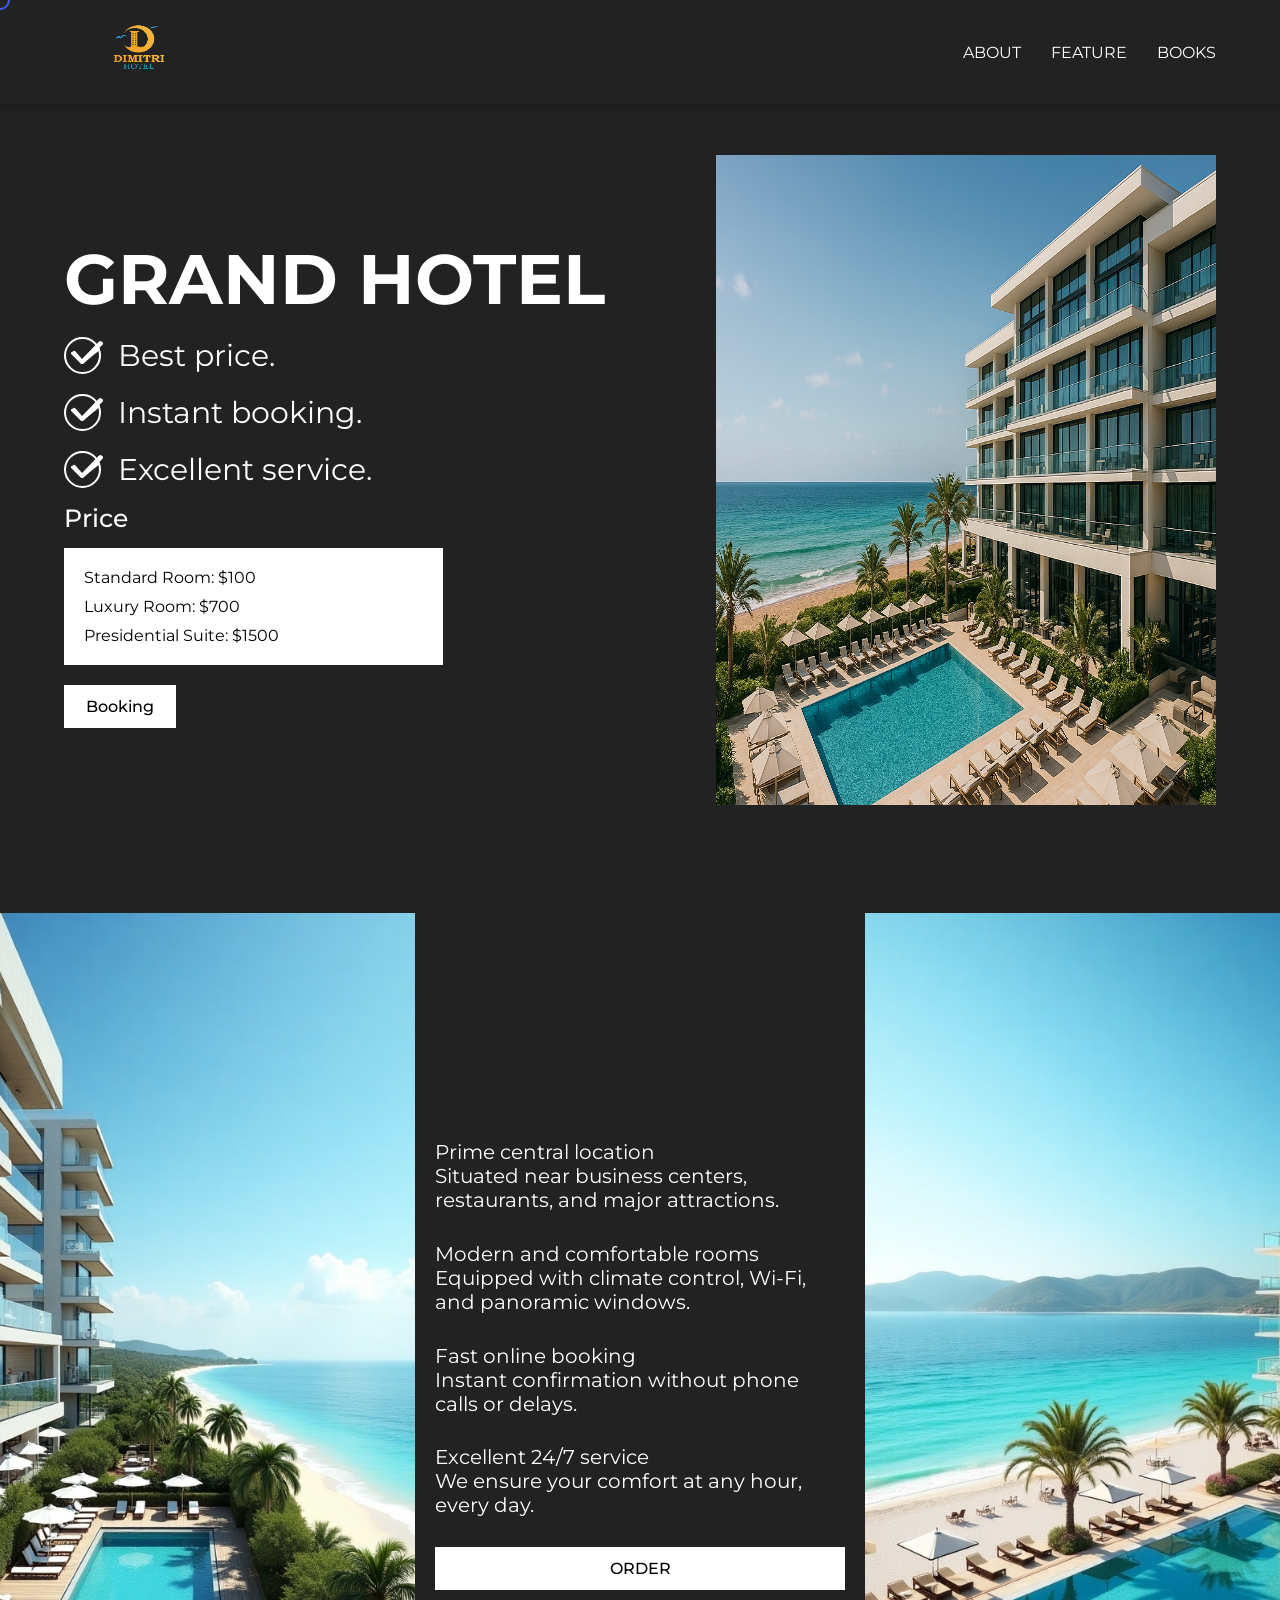
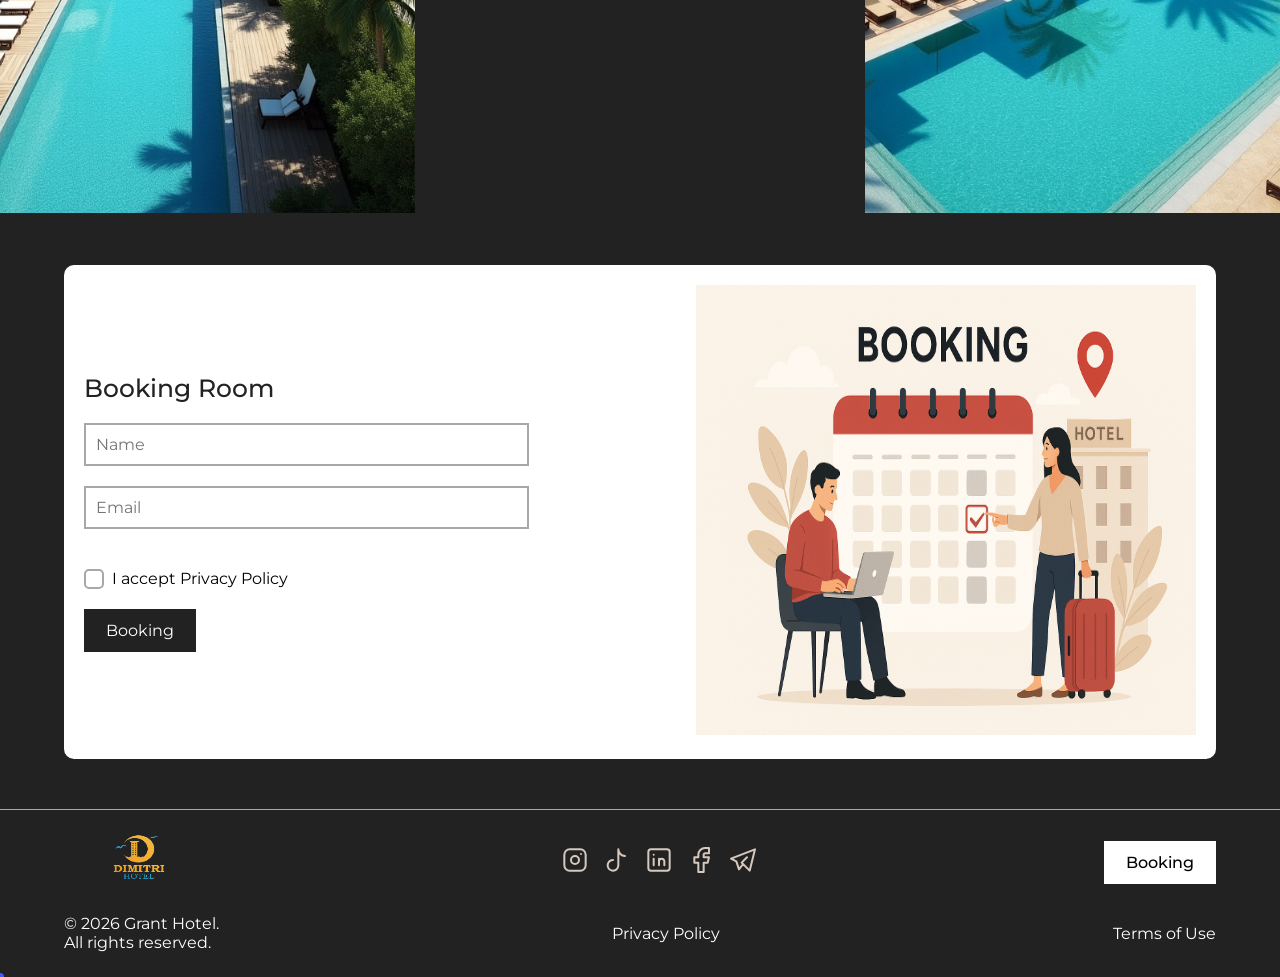
<file: index.html>
<!-- @format -->

<!doctype html>
<html lang="en">
    <head>
        <meta charset="UTF-8" />
        <meta name="viewport" content="width=device-width, initial-scale=1.0" />
        <link rel="stylesheet" href="../style/style.css" />
        <link
            rel="stylesheet"
            href="https://cdnjs.cloudflare.com/ajax/libs/font-awesome/6.7.2/css/all.min.css"
            integrity="sha512-Evv84Mr4kqVGRNSgIGL/F/aIDqQb7xQ2vcrdIwxfjThSH8CSR7PBEakCr51Ck+w+/U6swU2Im1vVX0SVk9ABhg=="
            crossorigin="anonymous"
            referrerpolicy="no-referrer"
        />
        <title>Grant Hotel</title>
    </head>
    <body>
        <header class="header">
            <div class="container">
                <div class="header__wrapper flex">
                    <div class="header__logo">
                        <a class="header__logo_link" href="#">
                            <img
                                class="header_logo_img logo"
                                src="../assets/image/logo.png"
                                alt="Grant Hotel Logo"
                            />
                        </a>
                    </div>
                    <nav class="navbar" aria-label="Main Navigation">
                        <ul class="header__nav-list">
                            <li class="header__nav-item">
                                <a class="header__nav-link" href="#about"
                                    >About</a
                                >
                            </li>
                            <li class="header__nav-item">
                                <a class="header__nav-link" href="#feature"
                                    >Feature</a
                                >
                            </li>
                            <li class="header__nav-item">
                                <a class="header__nav-link" href="#books"
                                    >Books</a
                                >
                            </li>
                        </ul>
                    </nav>
                    <div id="menu-bar" class="sendwitch">
                        <i class="fa-solid fa-bars"></i>
                    </div>
                </div>
            </div>
        </header>

        <main id="about" class="main fade-in-section">
            <div class="container">
                <div class="main__wrapper flex">
                    <div class="main_content">
                        <h1 class="main__title font-70-bold white">
                            GRAND HOTEL
                        </h1>
                        <div class="main__left flex-2">
                            <p class="main__text flex-2 font-30 white">
                                <img
                                    class="main__text-icon"
                                    src="../assets/image/tick.svg"
                                    alt="tick icon"
                                />
                                Best price.
                            </p>
                            <p class="main__text flex-2 font-30 white">
                                <img
                                    class="main__text-icon"
                                    src="../assets/image/tick.svg"
                                    alt="tick icon"
                                />
                                Instant booking.
                            </p>
                            <p class="main__text flex-2 font-30 white">
                                <img
                                    class="main__text-icon"
                                    src="../assets/image/tick.svg"
                                    alt="tick icon"
                                />
                                Excellent service.
                            </p>
                        </div>
                        <p class="main__price-title font-25-medium white">
                            Price
                        </p>
                        <ul class="main__price-list flex-2">
                            <li class="main__price-item font-16">
                                Standard Room: $100
                            </li>
                            <li class="main__price-item font-16">
                                Luxury Room: $700
                            </li>
                            <li class="main__price-item font-16">
                                Presidential Suite: $1500
                            </li>
                        </ul>
                        <div class="main__order">
                            <button class="btn" type="button">
                                <span>Booking</span>
                            </button>
                        </div>
                    </div>
                    <div class="main__image-wrapper">
                        <img
                            class="main__image"
                            width="700"
                            height="650"
                            src="../assets/image/hotel.png"
                            alt="hotel img"
                        />
                    </div>
                </div>
            </div>
        </main>

        <section id="feature" class="feature flex-2 fade-in-section">
            <div class="feature__image">
                <img src="../assets/image/left.jpg" alt="Left building" />
            </div>

            <div class="feature-content flex-2">
                <ul class="feature__list flex-2">
                    <li class="feature__item flex-2">
                        <p class="feature__text font-20 white">
                            Prime central location<br />
                            Situated near business centers, restaurants, and
                            major attractions.
                        </p>
                    </li>
                    <li class="feature__item flex-2">
                        <p class="feature__text font-20 white">
                            Modern and comfortable rooms<br />
                            Equipped with climate control, Wi-Fi, and panoramic
                            windows.
                        </p>
                    </li>
                    <li class="feature__item flex-2">
                        <p class="feature__text font-20 white">
                            Fast online booking<br />
                            Instant confirmation without phone calls or delays.
                        </p>
                    </li>
                    <li class="feature__item flex-2 font-20 white">
                        Excellent 24/7 service <br />
                        We ensure your comfort at any hour, every day.
                    </li>
                </ul>
                <button class="btn">ORDER</button>
            </div>

            <div class="feature__image">
                <img src="../assets/image/right.jpg" alt="Right building" />
            </div>
        </section>

        <section id="books" class="form fade-in-section">
            <div class="container">
                <div class="form__wrapper flex">
                    <form class="form__body flex-2" action="">
                        <p class="form__title font-25-medium">Booking Room</p>
                        <input
                            class="form__input font-16"
                            type="name"
                            name="name"
                            placeholder="Name"
                        />
                        <input
                            class="form__input font-16"
                            type="email"
                            name="email"
                            placeholder="Email"
                        />
                        <p class="form__error"></p>
                        <div class="form_checkbox-group">
                            <label class="form__label flex-2" for="checkbox">
                                <input
                                    class="form__checkbox"
                                    type="checkbox"
                                    name="checkbox"
                                    id="checkbox"
                                />
                                <span class="form__custom-checkbox"></span>
                                <span class="form__label-text font-16">
                                    I accept Privacy Policy</span
                                >
                            </label>
                        </div>
                        <div class="order">
                            <button
                                class="btn btn_form font-16 white"
                                type="button"
                            >
                                <span>Booking</span>
                            </button>
                        </div>
                    </form>
                    <div class="form__image-wrapper">
                        <img
                            class="form__image"
                            src="../assets/image/booking.png"
                            alt="booking img"
                        />
                    </div>
                </div>
            </div>
        </section>

        <footer class="footer fade-in-section">
            <div class="container">
                <div class="footer__wrapper">
                    <div class="footer__top flex">
                        <div class="footer__logo">
                            <a class="footer__logo-link" href="#">
                                <img
                                    class="footer__logo-img logo"
                                    src="../assets/image/logo.png"
                                    alt="Grant Hotel Logo"
                                />
                            </a>
                        </div>
                        <div
                            class="footer__social flex-2"
                            id="socialLinks"
                        ></div>
                        <div class="footer__order">
                            <button class="btn" type="button">
                                <span>Booking</span>
                            </button>
                        </div>
                    </div>
                    <div class="footer__bottom flex">
                        <div>
                            <p class="footer__text font-16 white"></p>
                        </div>

                        <div>
                            <a class="footer__link font-16 white" href="#"
                                >Privacy Policy</a
                            >
                        </div>
                        <div>
                            <a class="footer__link font-16 white" href="#"
                                >Terms of Use</a
                            >
                        </div>
                    </div>
                </div>
            </div>
        </footer>

        <div class="cursor-dot" aria-hidden="true"></div>
        <div class="cursor-ring" aria-hidden="true"></div>

        <noscript
            >Please enable JavaScript in your browser to view this site
            properly!</noscript
        >
        <script src="./script/main.js"></script>
    </body>
</html>
</file>
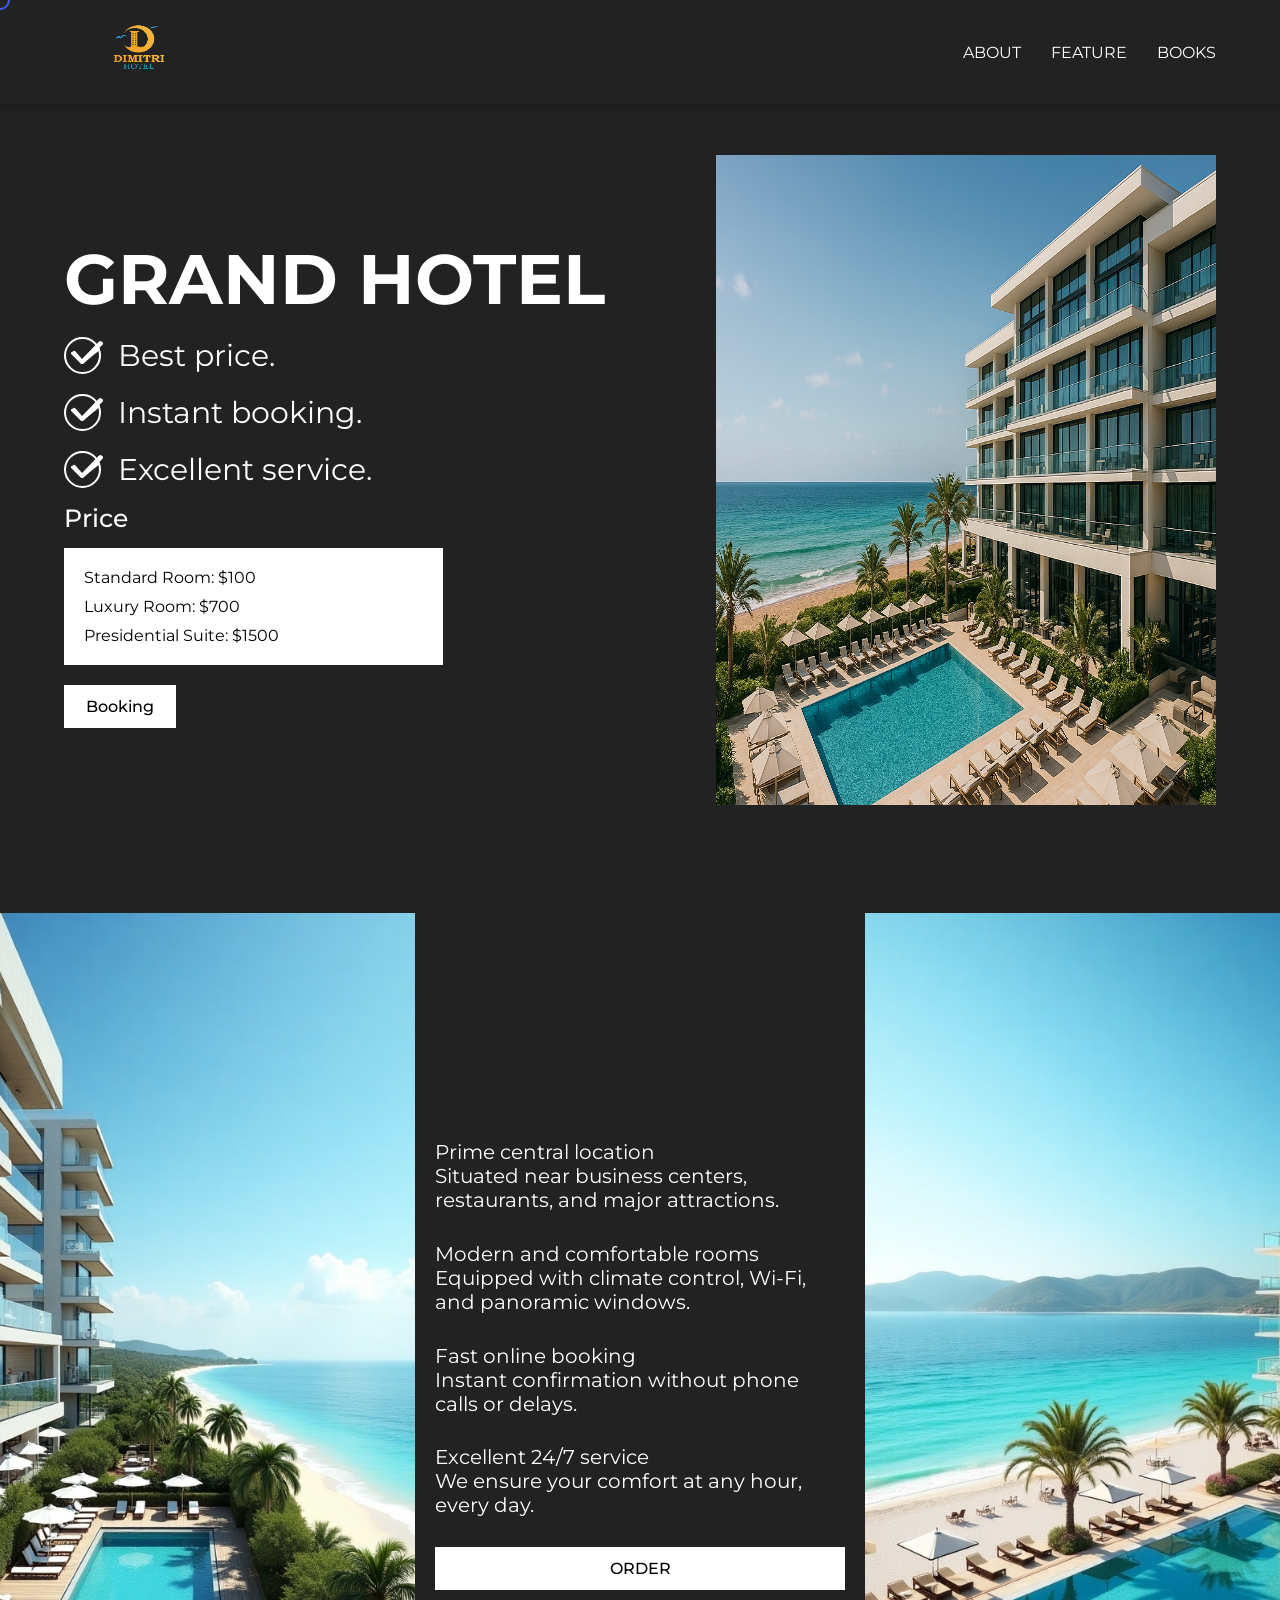
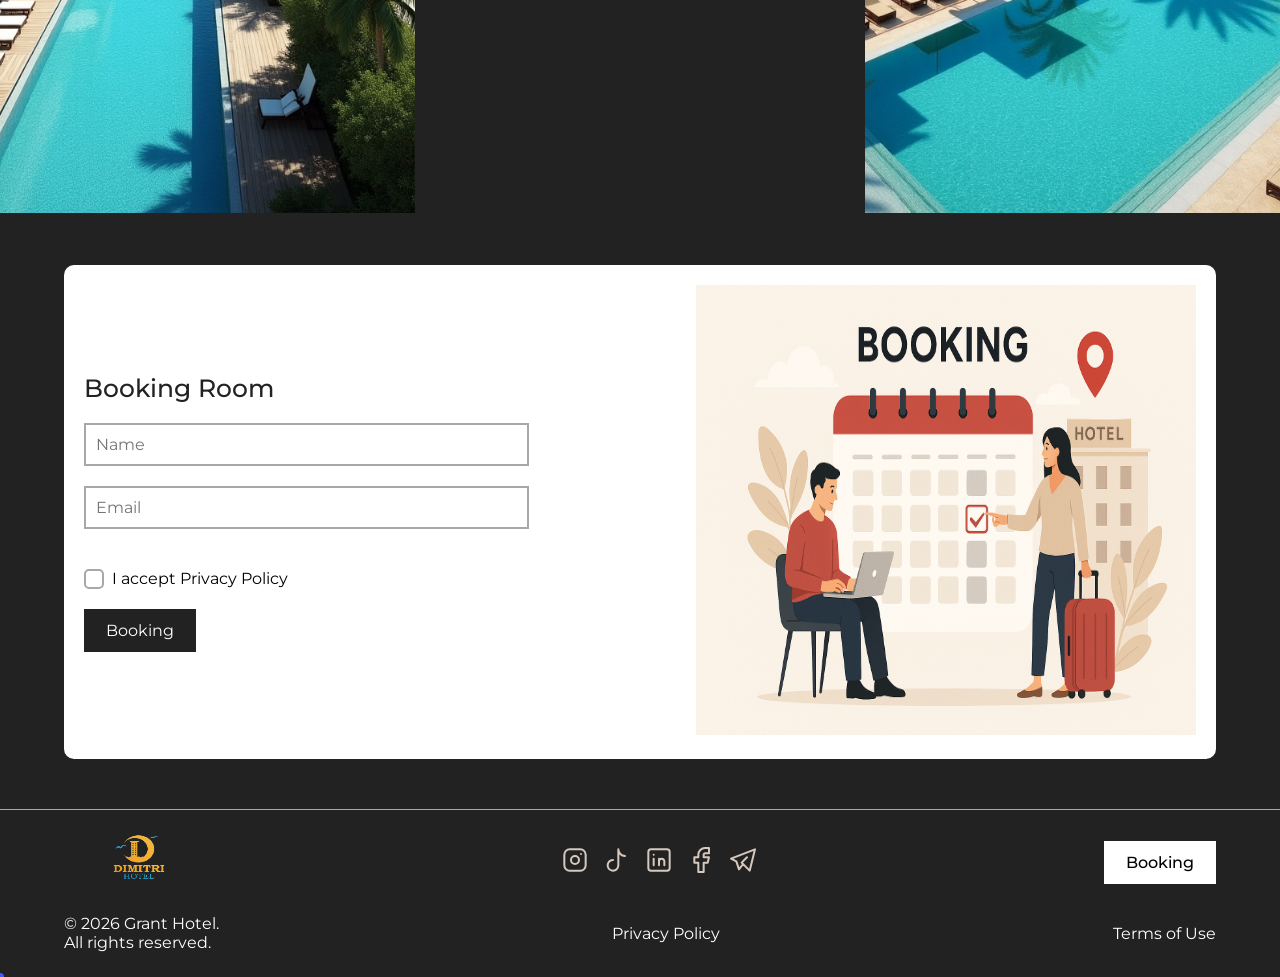
<file: html/index.html>
<!-- @format -->

<!doctype html>
<html lang="en">
    <head>
        <meta charset="UTF-8" />
        <meta name="viewport" content="width=device-width, initial-scale=1.0" />
        <link rel="stylesheet" href="../style/style.css" />
        <link
            rel="stylesheet"
            href="https://cdnjs.cloudflare.com/ajax/libs/font-awesome/6.7.2/css/all.min.css"
            integrity="sha512-Evv84Mr4kqVGRNSgIGL/F/aIDqQb7xQ2vcrdIwxfjThSH8CSR7PBEakCr51Ck+w+/U6swU2Im1vVX0SVk9ABhg=="
            crossorigin="anonymous"
            referrerpolicy="no-referrer"
        />
        <title>Grant Hotel</title>
    </head>
    <body>
        <header class="header">
            <div class="container">
                <div class="header__wrapper flex">
                    <div class="header__logo">
                        <a class="header__logo_link" href="#">
                            <img
                                class="header_logo_img logo"
                                src="../assets/image/logo.png"
                                alt="Grant Hotel Logo"
                            />
                        </a>
                    </div>
                    <nav class="navbar" aria-label="Main Navigation">
                        <ul class="header__nav-list">
                            <li class="header__nav-item">
                                <a class="header__nav-link" href="#about"
                                    >About</a
                                >
                            </li>
                            <li class="header__nav-item">
                                <a class="header__nav-link" href="#feature"
                                    >Feature</a
                                >
                            </li>
                            <li class="header__nav-item">
                                <a class="header__nav-link" href="#books"
                                    >Books</a
                                >
                            </li>
                        </ul>
                    </nav>
                    <div id="menu-bar" class="sendwitch">
                        <i class="fa-solid fa-bars"></i>
                    </div>
                </div>
            </div>
        </header>

        <main id="about" class="main fade-in-section">
            <div class="container">
                <div class="main__wrapper flex">
                    <div class="main_content">
                        <h1 class="main__title font-70-bold white">
                            GRAND HOTEL
                        </h1>
                        <div class="main__left flex-2">
                            <p class="main__text flex-2 font-30 white">
                                <img
                                    class="main__text-icon"
                                    src="../assets/image/tick.svg"
                                    alt="tick icon"
                                />
                                Best price.
                            </p>
                            <p class="main__text flex-2 font-30 white">
                                <img
                                    class="main__text-icon"
                                    src="../assets/image/tick.svg"
                                    alt="tick icon"
                                />
                                Instant booking.
                            </p>
                            <p class="main__text flex-2 font-30 white">
                                <img
                                    class="main__text-icon"
                                    src="../assets/image/tick.svg"
                                    alt="tick icon"
                                />
                                Excellent service.
                            </p>
                        </div>
                        <p class="main__price-title font-25-medium white">
                            Price
                        </p>
                        <ul class="main__price-list flex-2">
                            <li class="main__price-item font-16">
                                Standard Room: $100
                            </li>
                            <li class="main__price-item font-16">
                                Luxury Room: $700
                            </li>
                            <li class="main__price-item font-16">
                                Presidential Suite: $1500
                            </li>
                        </ul>
                        <div class="main__order">
                            <button class="btn" type="button">
                                <span>Booking</span>
                            </button>
                        </div>
                    </div>
                    <div class="main__image-wrapper">
                        <img
                            class="main__image"
                            width="700"
                            height="650"
                            src="../assets/image/hotel.png"
                            alt="hotel img"
                        />
                    </div>
                </div>
            </div>
        </main>

        <section id="feature" class="feature flex-2 fade-in-section">
            <div class="feature__image">
                <img src="../assets/image/left.jpg" alt="Left building" />
            </div>

            <div class="feature-content flex-2">
                <ul class="feature__list flex-2">
                    <li class="feature__item flex-2">
                        <p class="feature__text font-20 white">
                            Prime central location<br />
                            Situated near business centers, restaurants, and
                            major attractions.
                        </p>
                    </li>
                    <li class="feature__item flex-2">
                        <p class="feature__text font-20 white">
                            Modern and comfortable rooms<br />
                            Equipped with climate control, Wi-Fi, and panoramic
                            windows.
                        </p>
                    </li>
                    <li class="feature__item flex-2">
                        <p class="feature__text font-20 white">
                            Fast online booking<br />
                            Instant confirmation without phone calls or delays.
                        </p>
                    </li>
                    <li class="feature__item flex-2 font-20 white">
                        Excellent 24/7 service <br />
                        We ensure your comfort at any hour, every day.
                    </li>
                </ul>
                <button class="btn">ORDER</button>
            </div>

            <div class="feature__image">
                <img src="../assets/image/right.jpg" alt="Right building" />
            </div>
        </section>

        <section id="books" class="form fade-in-section">
            <div class="container">
                <div class="form__wrapper flex">
                    <form class="form__body flex-2" action="">
                        <p class="form__title font-25-medium">Booking Room</p>
                        <input
                            class="form__input font-16"
                            type="name"
                            name="name"
                            placeholder="Name"
                        />
                        <input
                            class="form__input font-16"
                            type="email"
                            name="email"
                            placeholder="Email"
                        />
                        <p class="form__error"></p>
                        <div class="form_checkbox-group">
                            <label class="form__label flex-2" for="checkbox">
                                <input
                                    class="form__checkbox"
                                    type="checkbox"
                                    name="checkbox"
                                    id="checkbox"
                                />
                                <span class="form__custom-checkbox"></span>
                                <span class="form__label-text font-16">
                                    I accept Privacy Policy</span
                                >
                            </label>
                        </div>
                        <div class="order">
                            <button
                                class="btn btn_form font-16 white"
                                type="button"
                            >
                                <span>Booking</span>
                            </button>
                        </div>
                    </form>
                    <div class="form__image-wrapper">
                        <img
                            class="form__image"
                            src="../assets/image/booking.png"
                            alt="booking img"
                        />
                    </div>
                </div>
            </div>
        </section>

        <footer class="footer fade-in-section">
            <div class="container">
                <div class="footer__wrapper">
                    <div class="footer__top flex">
                        <div class="footer__logo">
                            <a class="footer__logo-link" href="#">
                                <img
                                    class="footer__logo-img logo"
                                    src="../assets/image/logo.png"
                                    alt="Grant Hotel Logo"
                                />
                            </a>
                        </div>
                        <div
                            class="footer__social flex-2"
                            id="socialLinks"
                        ></div>
                        <div class="footer__order">
                            <button class="btn" type="button">
                                <span>Booking</span>
                            </button>
                        </div>
                    </div>
                    <div class="footer__bottom flex">
                        <div>
                            <p class="footer__text font-16 white"></p>
                        </div>

                        <div>
                            <a class="footer__link font-16 white" href="#"
                                >Privacy Policy</a
                            >
                        </div>
                        <div>
                            <a class="footer__link font-16 white" href="#"
                                >Terms of Use</a
                            >
                        </div>
                    </div>
                </div>
            </div>
        </footer>

        <div class="cursor-dot" aria-hidden="true"></div>
        <div class="cursor-ring" aria-hidden="true"></div>

        <noscript
            >Please enable JavaScript in your browser to view this site
            properly!</noscript
        >
        <script src="/script/main.js"></script>
    </body>
</html>
</file>
<file: style/style.css>
/** @format */

@import url(./global.css);

.cursor-dot,
.cursor-ring {
    position: fixed;
    pointer-events: none;
    z-index: 9999;
    transform: translate(-50%, -50%);
}

.cursor-dot {
    width: 8px;
    height: 8px;
    background-color: #3d5afe;
    border-radius: 50%;
}

.cursor-ring {
    width: 20px;
    height: 20px;
    border: 2px solid #3d5afe;
    border-radius: 50%;
    transition:
        width 0.3s,
        height 0.3s,
        border 0.3s;
}
.fade-in-section {
    opacity: 0;
    transform: translateY(30px);
    transition:
        opacity 2s ease-out,
        transform 2s ease-out;
    will-change: opacity, transform;
}

.fade-in-section.visible {
    opacity: 1;
    transform: none;
}

@keyframes twinkle {
    0% {
        opacity: 0;
        transform: scale(0.5);
    }
    50% {
        opacity: 1;
        transform: scale(1);
    }
    100% {
        opacity: 0;
        transform: scale(0.5);
    }
}

/* Header styles */
.header {
    position: fixed;
    top: 0;
    left: 0;
    right: 0;
    background-color: var(--charcoal);
    backdrop-filter: blur(6px);
    z-index: 1000;
    box-shadow: 0 4px 8px rgba(0, 0, 0, 0.2);
}
.header--scrolled {
    background-color: rgba(34, 34, 34, 0.95);

    box-sizing: 0 8px 16px rgba(0, 0, 0, 0.5);
}
.header__nav-list {
    display: flex;
    flex-direction: row;
    gap: var(--size-30);
    margin: 0;
    padding: 0;
}

.header__nav-link {
    font: var(--font-16);
    color: var(--white);
    font:
        16px 'Montserrat',
        sans-serif;
    text-transform: uppercase;
    padding-bottom: 5px;
    position: relative;
    text-decoration: none;
}

.header__nav-link::after {
    content: '';
    position: absolute;
    left: 0;
    bottom: 0;
    width: 100%;
    height: 2px;
    background-color: var(--white);
    transform-origin: center;
    transform: scaleX(0);
    transition: transform var(--transition-delay-3) var(--transition-timing);
}

.navbar .header__nav-list .header__nav-item .header__nav-link:hover::after {
    transform: scaleX(1);
}

#menu-bar {
    color: var(--white);
    cursor: pointer;
    display: none;
    font-size: 20px;
}

/* Footer styles */
.footer {
    padding: 0 0 25px;
    gap: var(--size-20);
    border-top: 1px solid var(--gray-light);
}

.footer__social {
    gap: var(--size-10);
}

.footer__social a {
    transition: transform var(--transition-delay-2) var(--transition-timing);
}

.footer__social a:hover {
    transform: scale(1.2);
}

/* about */

.main {
    padding: 50px 0;
    margin-top: 105px;
    height: 90vh;
}
.main__title {
    margin-bottom: 15px;
}

.main__text {
    align-items: center;
    gap: var(--size-15);
}

.main__left {
    gap: var(--size-20);
    flex-direction: column;
}
.main__image {
    width: 700px;
    height: 650px;
}

.main__price-title {
    margin: var(--size-15) 0;
}

.main__price-list {
    flex-direction: column;
    gap: var(--size-10);
    margin-bottom: var(--size-20);
    background-color: var(--white);
    padding: var(--size-20);
    width: 70%;
}
.main__price-item {
    color: var(--black);
}

/* form */

.form {
    padding: 50px 0;
}
.form__wrapper {
    background-color: var(--white);
    padding: var(--size-20);
    border-radius: var(--size-10);
}
.form__body {
    flex-direction: column;
    width: 40%;
    gap: var(--size-20);
}
.form__input {
    padding: var(--size-10);
    outline: none;
    border: var(--border) var(--gray-light);
}
.form__input:focus {
    border: var(--border) var(--charcoal);
}
.form__label {
    align-items: center;
    gap: 0.5rem;
    cursor: pointer;
    user-select: none;
    position: relative;
}
.form__checkbox {
    opacity: 0;
    position: absolute;
    pointer-events: none;
}
.form__custom-checkbox {
    width: var(--size-20);
    height: var(--size-20);
    border-radius: 5px;
    background-color: var(--white);
    border: var(--border) var(--gray-light);
    transition: all var(--transition-delay-1) var(--transition-timing);
}
.form__checkbox:checked + .form__custom-checkbox {
    background-color: var(--charcoal);
    border: var(--border) var(--charcoal);
}
.form__checkbox:checked + .form__custom-checkbox::after {
    content: '';
    position: absolute;
    left: 5px;
    top: 2px;
    width: 6px;
    height: 12px;
    border: solid var(--white);
    border-width: 0 2px 2px 0;
    transform: rotate(45deg);
}
.form__label-text {
    color: var(--black);
}
.form__image {
    width: 500px;
    height: 450px;
}

.form__title {
    color: var(--charcoal);
}
.btn_form {
    background-color: var(--charcoal);
}
.btn_form:hover {
    color: var(--charcoal);
}

.feature {
    align-items: center;
    justify-content: center;
    height: 100vh;
}

.feature__image {
    flex: 1;
}

.feature__image img {
    width: 100%;
    height: 100vh;
    object-fit: cover;
}

.feature-content {
    background-color: var(--charcoal);
    padding: 40px 20px;
    max-width: 450px;
    flex: 1.2;
    justify-content: center;
    flex-direction: column;
    height: 100vh;
}

.feature__list {
    flex-direction: column;
    gap: var(--size-30);
    margin-bottom: var(--size-30);
}

.feature__list-item {
    margin: 0 auto;
    align-items: flex-start;
    gap: 15px;
    padding-bottom: var(--size-20);
}

/* 📱 Media Queries for Mobile */
@media (max-width: 992px) {
    .feature {
        flex-direction: column;
    }

    .image-left img,
    .image-right img {
        height: 250px;
    }

    .feature-content {
        max-width: 100%;
        height: auto;
    }
}

@media screen and (max-width: 1370px) {
    .container {
        padding: 0 5%;
    }
    .main__image {
        width: 500px;
    }
}

@media screen and (max-width: 1024px) {
    .cursor-dot,
    .cursor-ring {
        display: none;
    }
    .main__price-list {
        width: 100%;
    }
    .main__wrapper {
        flex-direction: column;
        align-items: center;
        text-align: center;
        gap: var(--size-20);
    }

    .main__image {
        max-width: 100%;
        height: auto;
    }
    .main__text {
        justify-content: center;
    }
}

@media (max-width: 992px) {
    .form__wrapper {
        flex-direction: column;
    }

    .form__body,
    .form__image-wrapper {
        width: 100%;
    }

    .form__image {
        max-width: 100%;
        width: 100%;
        height: auto;
        margin: var(--size-20) auto;
    }

    .form__body {
        align-items: center;
        text-align: center;
    }

    .form__input {
        width: 100%;
    }
}

@media (max-width: 768px) {
    /* header */
    .header__nav-link {
        font-size: 14px;
    }

    /* about */

    .main__wrapper {
        flex-direction: column;
        align-items: center;
        text-align: center;
    }

    .main__title {
        font-size: 40;
    }
    .main__price-item {
        font-size: 14px;
    }

    .main__price-list {
        padding: var(--size-10);
    }

    /* form */
    .form {
        padding: 30px 0;
    }

    .form__wrapper {
        padding: var(--size-10);
    }

    .form__input {
        font-size: 14px;
    }

    .form__title {
        font-size: 20px;
    }

    .form__image {
        max-height: 300px;
    }

    /* footer */
    .footer__wrapper {
        display: flex;
        flex-direction: column;
        gap: var(--size-30);
    }

    .footer__top,
    .footer__bottom {
        flex-direction: column;
        align-items: center;
        text-align: center;
        gap: var(--size-20);
    }
    .footer__order button {
        width: 100%;
    }
}

@media screen and (max-width: 600px) {
    /* header */

    #menu-bar {
        display: initial;
    }
    .navbar {
        position: absolute;
        top: 105px;
        right: 0;
        background-color: var(--gray-light);
        padding: 15px 0;
        transform: scale(0);
        width: 50%;
    }
    .header__nav-list {
        display: flex;
        flex-direction: column;
    }
    .header__nav-item {
        text-align: center;
    }
    .navbar.active {
        transform: scale(1);
    }

    /* about */
    .main__title {
        font-size: 32px;
    }
    .main__price-list {
        width: 100%;
    }
    .main__text {
        flex-direction: row;
        gap: var(--size-10);
    }
    .btn {
        width: 100%;
    }
}

@media (max-width: 480px) {
    .form__input,
    .btn_form {
        font-size: 13px;
        padding: var(--size-10);
    }

    .form__title {
        font-size: 18px;
    }

    .form__custom-checkbox {
        width: 16px;
        height: 16px;
    }

    .form__label-text {
        font-size: 14px;
    }

    /* footer */
    .footer__logo-imf {
        max-width: 200px;
    }
    .footer__link,
    .footer__text {
        font-size: 14px;
    }
    .footer__social a {
        width: 32px;
        height: 32px;
    }
    .footer__order button {
        font-size: 14px;
        padding: var(--size-10);
    }
}
</file>
